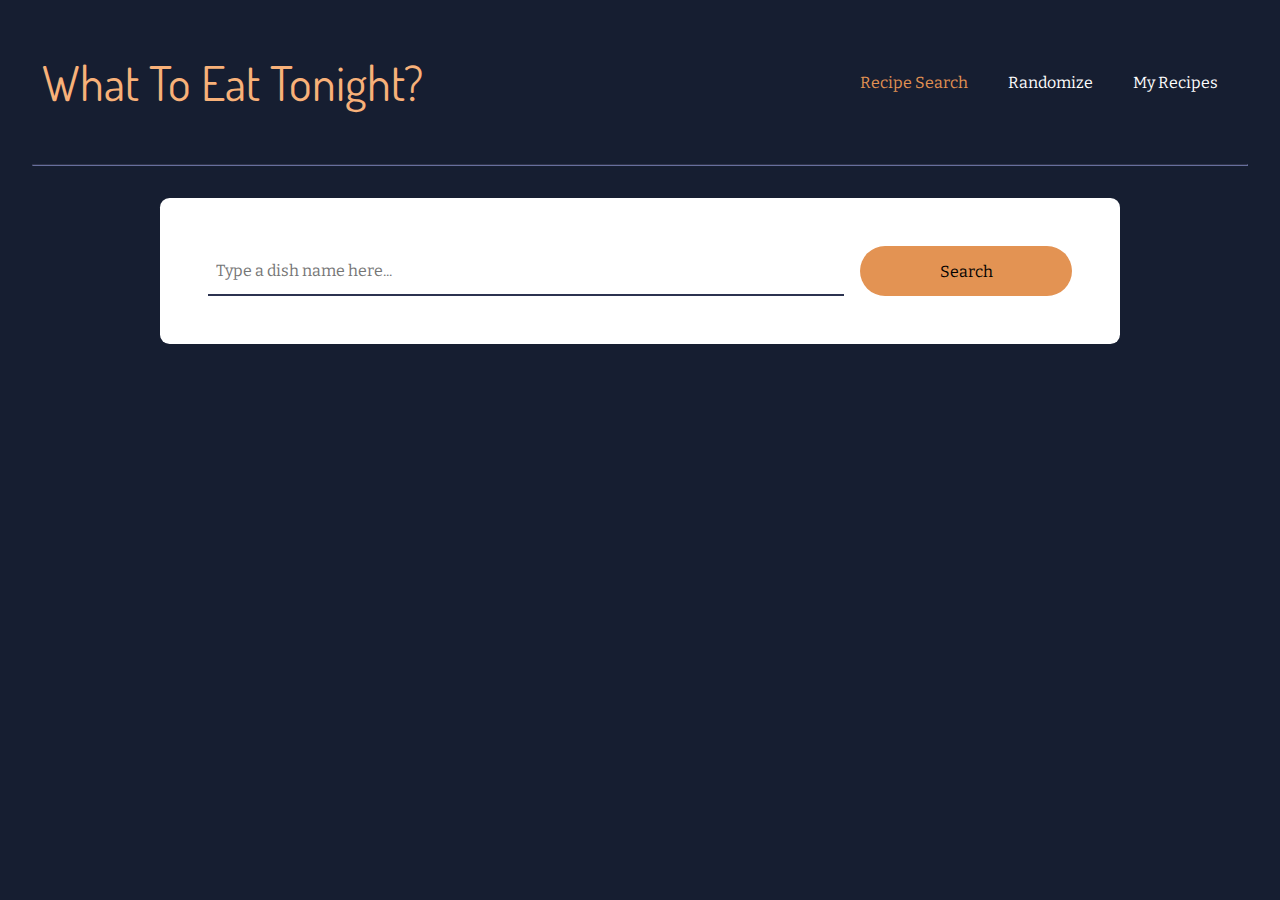
<file: Final project/index.html>
<!doctype html>
<html>
<head>
    <meta charset="UTF-8">
    <title>What To Eat Tonight</title>
    <link rel="stylesheet" href="stylesheet.css"/>
    <link href="https://fonts.googleapis.com/css2?family=Bitter:wght@400;700&family=Dosis:wght@700&display=swap" rel="stylesheet">
</head>

<body>

    <div class="header">
        <p class="web-title">What To Eat Tonight?</p>
        <div class="header-right">
            <a class="active" href="#">Recipe Search</a>
            <a href="randomizer.html">Randomize</a>
            <a href="myrecipe.html">My Recipes</a>
    
        </div>
    </div>

    <hr class="solid">
    

    <div class="container">
        <div class="search-container">
            <input 
                type="text"
                placeholder="Type a dish name here..."
                id="user-inp"
            />
            <button id="search-btn">Search</button>
        </div>
        <div id="result"></div>
    </div>


    
    
    
    <script src="script.js"></script>
</body>
</html>
</file>
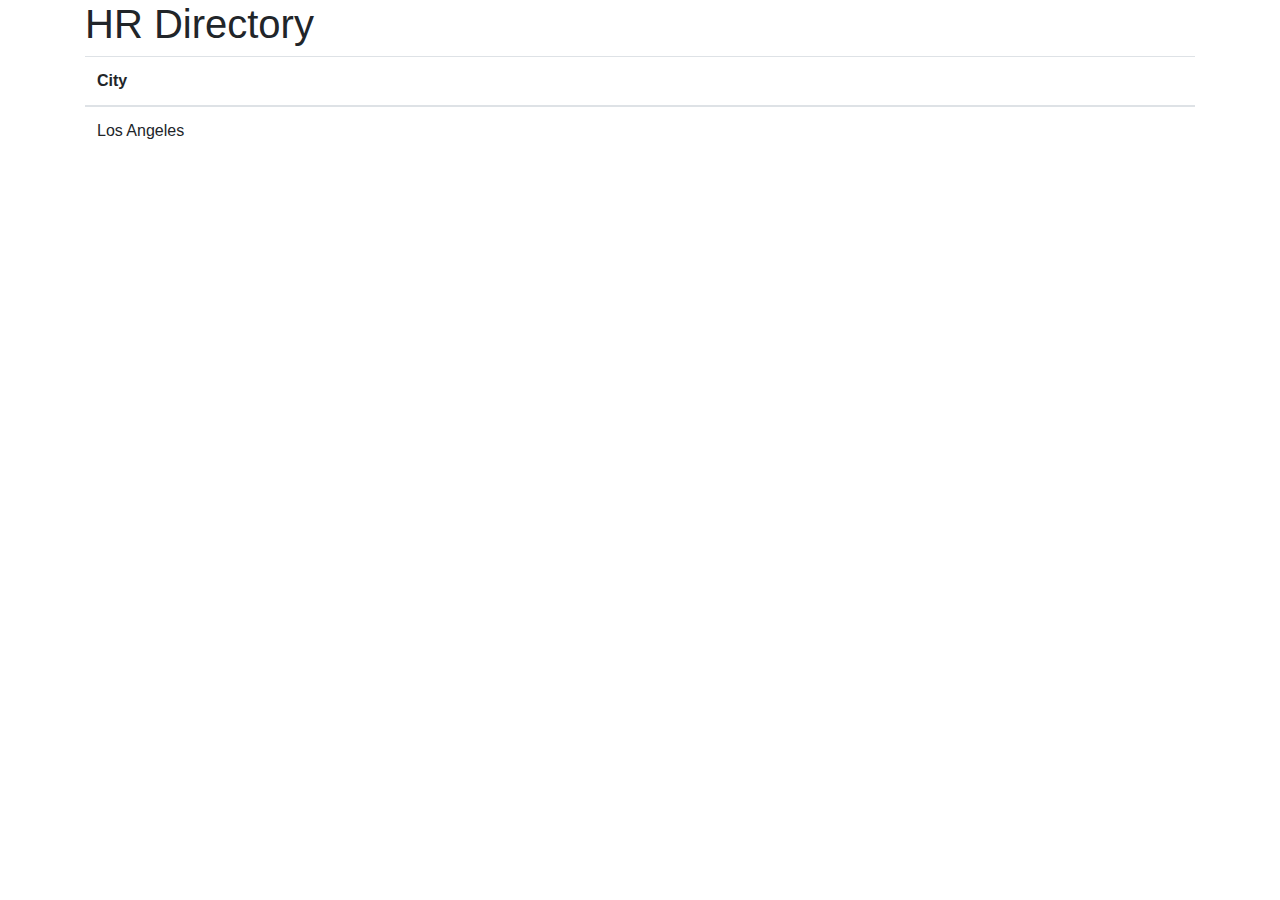
<file: Lab4 Test/index.html>
<!doctype html>
<html>
<head>
<meta charset="UTF-8">
<title>HR Directory</title>
<link rel="stylesheet" href="https://cdn.jsdelivr.net/npm/bootstrap@4.3.1/dist/css/bootstrap.min.css" integrity="sha384-ggOyR0iXCbMQv3Xipma34MD+dH/1fQ784/j6cY/iJTQUOhcWr7x9JvoRxT2MZw1T" crossorigin="anonymous">
<script src="https://d3js.org/d3.v6.min.js"></script>
</head>

<body>
	<div class="container">
		<h1>HR Directory</h1>
		
		<div id="directory">
			<table class="table" id="directoryTable">
				<thead>
					<tr>
						<th>City</th>
					</tr>
				</thead>
				<tbody>
					<tr>
						<td>Los Angeles</td>
					</tr>
				</tbody>
			</table>
		</div>
	</div>
</body>
	
<script>
	d3.csv("hr-directory.csv", function (data){
		console.log(data);
	
		//append csv data to the table
		let row = '<tr>';
		row += '<td>' + data['location.city'] + '</td>' ;
		row += '</tr>';
	
		d3.select('#directoryTable tbody').append('tr').html(row);
	});
</script>
</html>
</file>
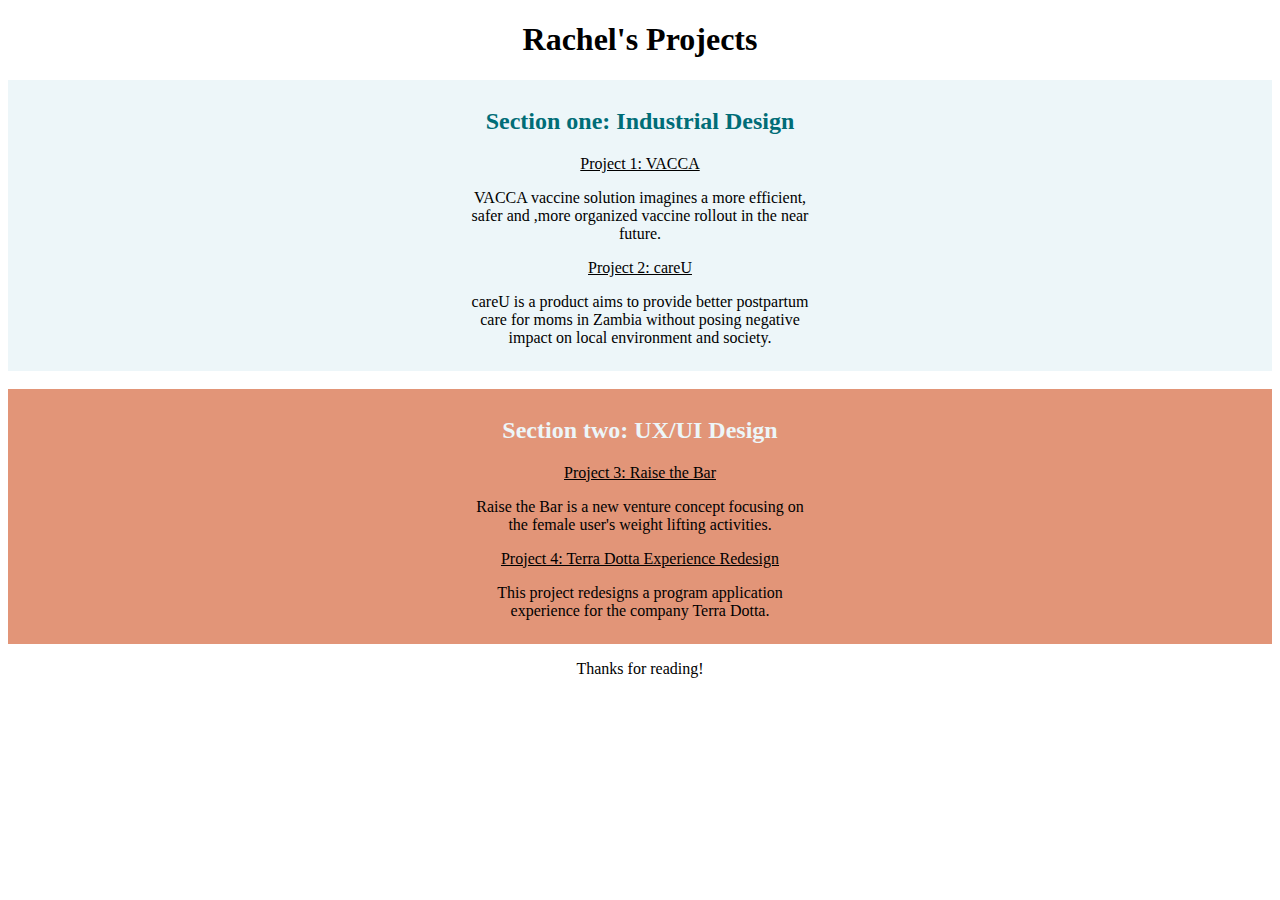
<file: pastproject.html>
<!doctype html>
<html>
<head>
<meta charset="UTF-8">
<title>pastprojects</title>
</head>

<body>
	<div align="center">
		<h1>Rachel's Projects</h1>
	</div>
	
	<div align="center" style="background-color:#edf6f9;padding:8px;">
		<h2 style="color:#006d77">Section one: Industrial Design</h2>
		
		<div style="width:350px">
			<a href="https://www.rachelqian.com/vacca" style="color:black;font-family:Avenir">Project 1: VACCA</a>
			<p style="font-family: avenir">VACCA vaccine solution imagines a more efficient, safer and ,more organized vaccine rollout in the near future.</p>
			<a href="https://www.rachelqian.com/careu" style="color:black;font-family:Avenir">Project 2: careU</a>
			<p style="font-family: Avenir">careU is a product aims to provide better postpartum care for moms in Zambia without posing negative impact on local environment and society.</p>
		</div>
		
	</div>
	<br>
	<div align="center" style="background-color:#e29578;padding:8px">
		<h2 style="color:#edf6f9">Section two: UX/UI Design</h2>
		<div style="width: 350px">
			<a href="https://www.rachelqian.com/raisethebar" style="color:black;font-family:avenir">Project 3: Raise the Bar</a>
			<p style="font-family:avenir">Raise the Bar is a new venture concept focusing on the female user's weight lifting activities.</p>
			<a href="https://www.rachelqian.com/terra-dotta-redesign" style="color: black;font-family:avenir">Project 4: Terra Dotta Experience Redesign</a>
			<p style="font-family: avenir">This project redesigns a program application experience for the company Terra Dotta.</p>
		</div>
	</div>
	
	<p align="center">Thanks for reading!</p>
	
	
	
</body>
</html>
</file>
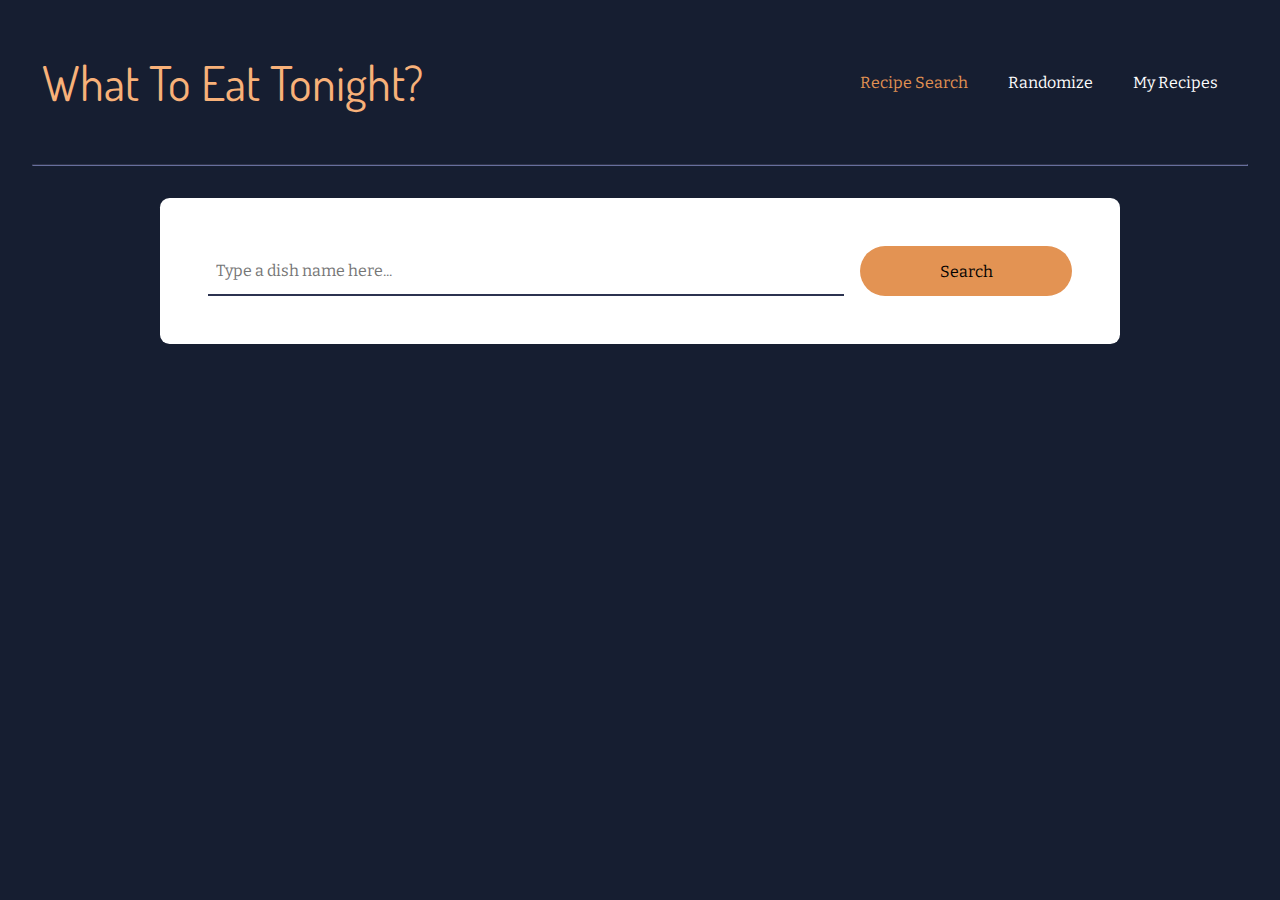
<file: Final project/index2.html>
<!doctype html>
<html>
<head>
    <meta charset="UTF-8">
    <title>What To Eat Tonight</title>
    <link rel="stylesheet" href="stylesheet.css"/>
    <link href="https://fonts.googleapis.com/css2?family=Bitter:wght@400;700&family=Dosis:wght@700&display=swap" rel="stylesheet">
</head>

<body>

    <div class="header">
        <p class="web-title">What To Eat Tonight?</p>
        <div class="header-right">
            <a class="active" href="#">Recipe Search</a>
            <a href="randomizer.html">Randomize</a>
            <a href="myrecipe.html">My Recipes</a>
    
        </div>
    </div>

    <hr class="solid">
    

    <div class="container">
        <div class="search-container">
            <input 
                type="text"
                placeholder="Type a dish name here..."
                id="user-inp"
            />
            <button id="search-btn">Search</button>
        </div>
        <div id="result"></div>
    </div>
    
    
    
    <script src="script.js"></script>
</body>
</html>
</file>
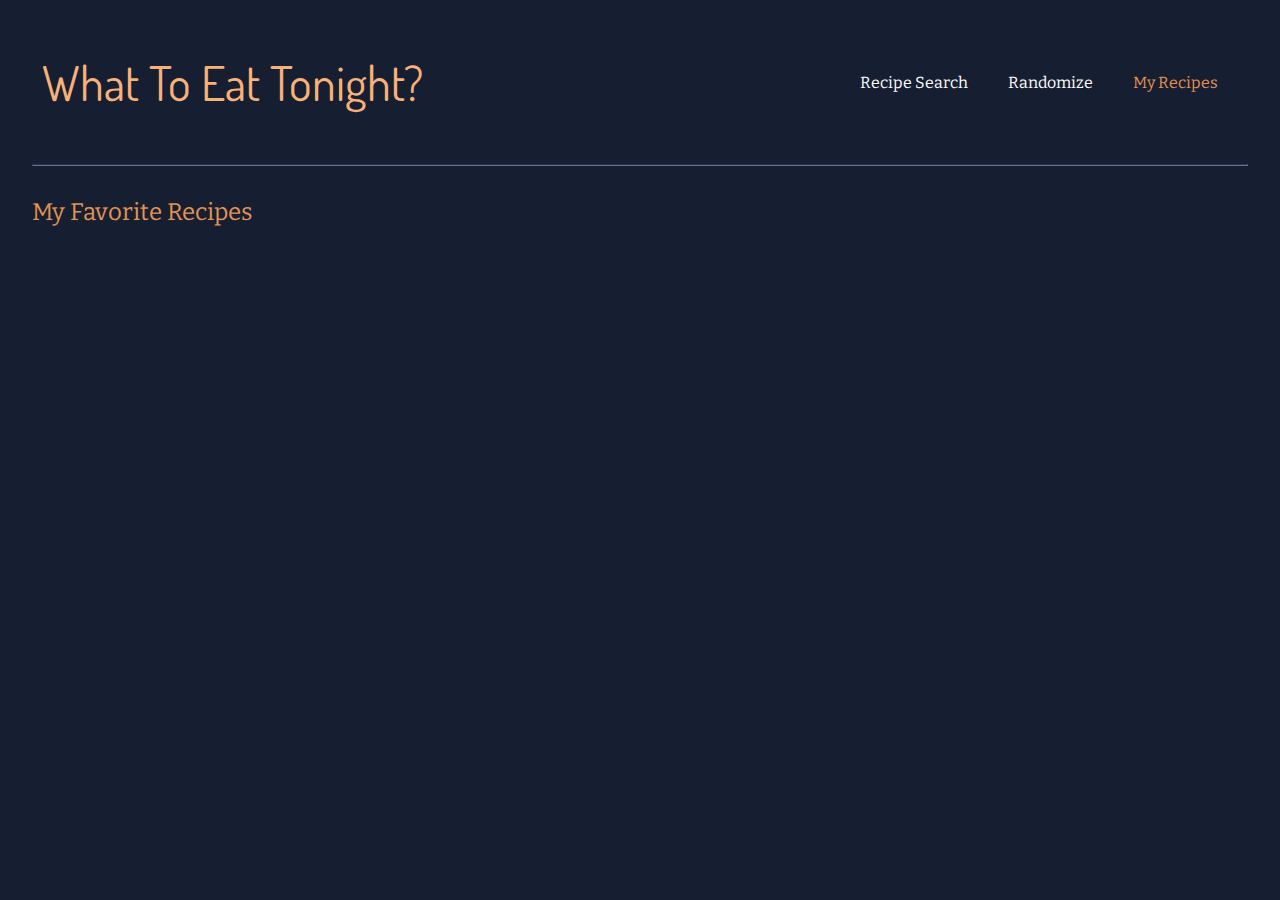
<file: Final project/myrecipe.html>
<!doctype html>
<html>
<head>
    <meta charset="UTF-8">
    <title>What To Eat Tonight</title>
    <link rel="stylesheet" href="stylesheet.css"/>
    <link href="https://fonts.googleapis.com/css2?family=Bitter:wght@400;700&family=Dosis:wght@700&display=swap" rel="stylesheet">
</head>

<body>

    <div class="header">
        <p class="web-title">What To Eat Tonight?</p>
        <div class="header-right">
            <a href="index.html">Recipe Search</a>
            <a href="randomizer.html">Randomize</a>
            <a class="active" href="#">My Recipes</a>
    
        </div>
    </div>

    <hr class="solid">

    <div class="myrecipe-container">
        <h3>My Favorite Recipes</h3>
        <div id="fav-meals-con"></div>
    </div>
    

    
      
    
    <script>
        let savedMeals = JSON.parse(localStorage.getItem("savedMeals"));

        if(savedMeals !== null) {   
            let parent = document.getElementById("fav-meals-con");

            for(let i = 0; i < savedMeals.length; i++) {
                let meal = savedMeals[i];


                let card = document.createElement("div");
                card.classList.add("card");

                let cardImg = document.createElement("img");
                cardImg.classList.add("card-img-top");
                cardImg.src = meal.strMealThumb;
                cardImg.alt = meal.strMeal;
                card.appendChild(cardImg);

                let cardBody = document.createElement("div");
                cardBody.classList.add("card-body");
                card.appendChild(cardBody);

                let cardTitle = document.createElement("h5");
                cardTitle.classList.add("card-title");
                cardTitle.textContent = meal.strMeal;
                cardBody.appendChild(cardTitle);

                parent.appendChild(card);
            }
        }

    </script>
    


</body>
</html>
</file>
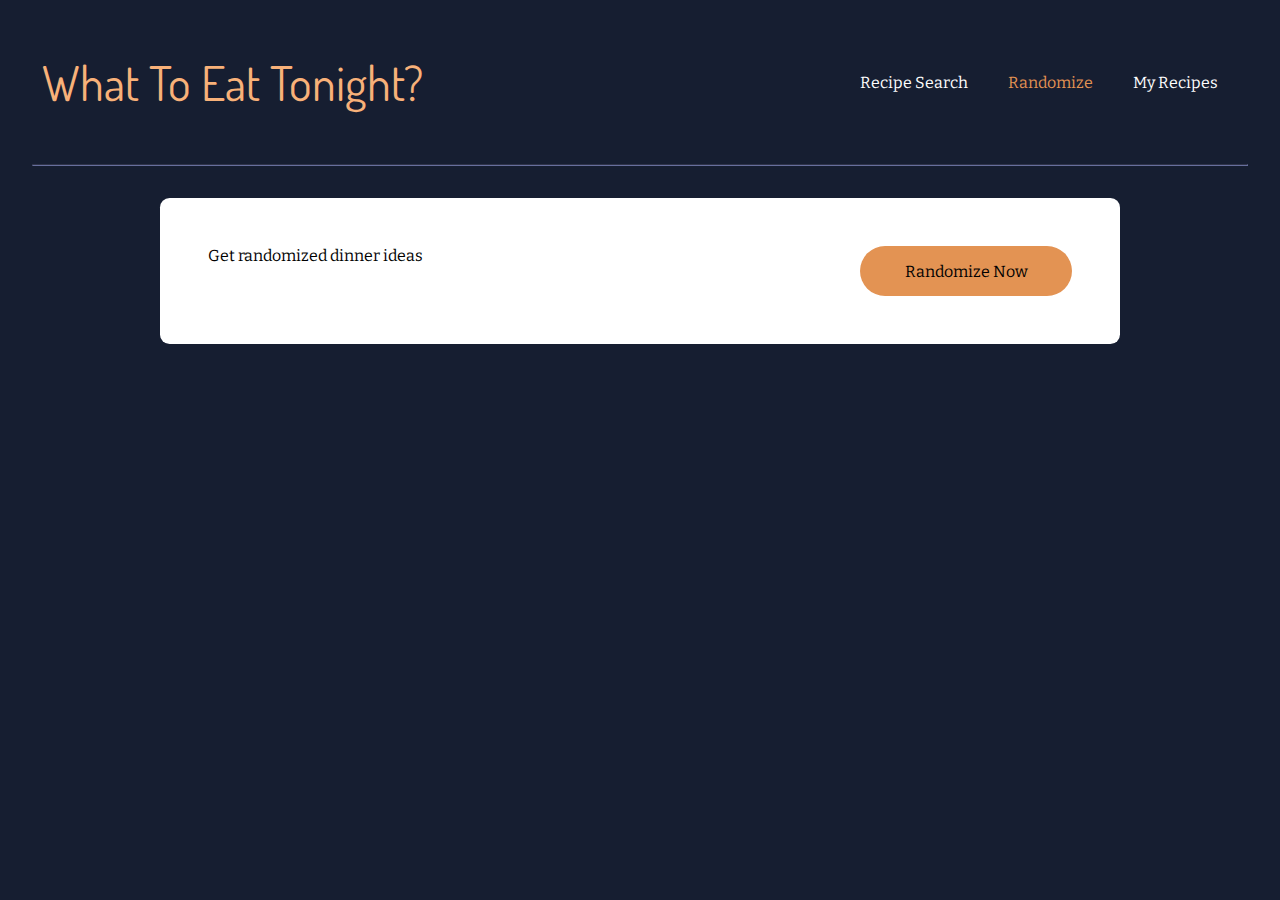
<file: Final project/randomizer.html>
<!doctype html>
<html>
<head>
<meta charset="UTF-8">
<title>Randomizer</title>
<link rel="stylesheet" href="stylesheet.css"/>
<link href="https://fonts.googleapis.com/css2?family=Bitter:wght@400;700&family=Dosis:wght@700&display=swap" rel="stylesheet">
</head>
</head>

<body>
    
    <div class="header">
        <p class="web-title">What To Eat Tonight?</p>
        <div class="header-right">
            <a href="index.html">Recipe Search</a>
            <a class="active" href="#">Randomize</a>
            <a href="myrecipe.html"#>My Recipes</a>
    
        </div>
    </div>

    <hr class="solid">

    <div class="container">
        <div class="search-container">
            <p>Get randomized dinner ideas</p>
            <button id="random-btn">Randomize Now</button>
        </div>
        <div id="result"></div>
        <div id="meal-container"></div>

    </div>


    <script src="randomizerscript.js"></script>
    

</body>
</html>
</file>
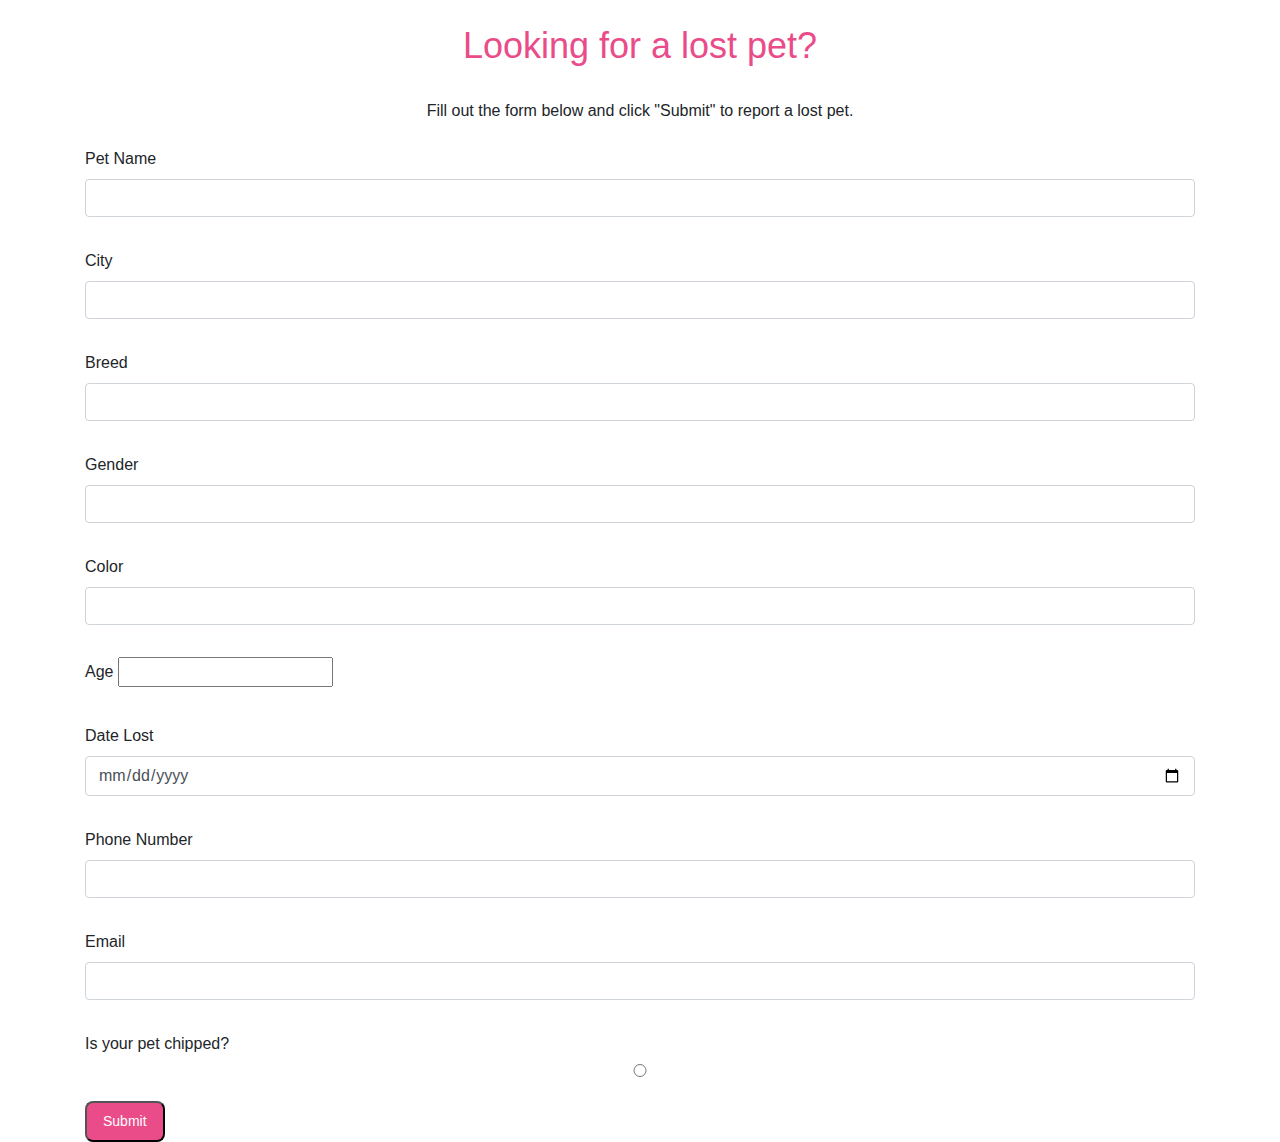
<file: Lab 3 Mad Libs/Lab 3_Mad Libs Project_Rachel Qian.html>
<!doctype html>
<html lang="en">
<head>
	<meta charset="UTF-8">
	<link rel="stylesheet" href="https://stackpath.bootstrapcdn.com/bootstrap/4.1.1/css/bootstrap.min.css">
	<link rel="stylesheet" href="Stylesheet.css">
	<title>Lab 3: Mad Libs Project</title>
</head>

<body>
	<div class="container">
		<h1 id="heading">Looking for a lost pet?</h1>
		<p id="description">Fill out the form below and click "Submit" to report a lost pet.</p>
		<form method="get" id="form">
			<div class="form-group">
				<label for="pet person">Pet Name</label>
				<input type="text" class="form-control" id="pet name" name="Pet Name">
			</div>
			<div class="form-group">
				<label for="city">City</label>
				<input type="text" class="form-control" id="city" name="City">
			</div>
			<div class="form-group">
				<label for="breed">Breed</label>
				<input type="text" class="form-control" id="breed" name="breed">
			</div>
			<div class="form-group">
				<label for="gender">Gender</label>
				<input type="text" class="form-control" id="gender" name="gender">
			</div>
			<div class="form-group">
				<label for="color">Color</label>
				<input type="text" class="form-control" id="color" name="color">
			</div>
			<div class="form-group">
				<label for="age">Age</label>
				<input type="number" class="age" id="age" name="age">
			</div>
			<div class="form-group">
				<label for="date lost">Date Lost</label>
				<input type="date" class="form-control" id="date lost" name="date lost">
			</div>
			<div class="form-group">
				<label for="phone number">Phone Number</label>
				<input type="text" class="form-control" id="phone number" name="phone number">
			</div>
			<div class="form-group">
				<label for="email">Email</label>
				<input type="email" class="form-control" id="email" name="email">
			</div>
			<div class="form-group">
				<label for="chip">Is your pet chipped?</label>
				<input type="radio" class="form-control" id="chip" name="chip">
			</div>
			<button id="submit" type="submit" class="button-primary">Submit</button>
		</form>
		<div id="story"></div>
	</div>
</body>
	
	
<script>
	document.getElementById('submit').addEventListener('click', function(event){
		event.preventDefault();
		console.log(document.getElementById('pet name').value);
		console.log(document.getElementById('city').value);
		console.log(document.getElementById('breed').value);
		console.log(document.getElementById('color').value);
		console.log(document.getElementById('gender').value);
		console.log(document.getElementById('age').value);
		console.log(document.getElementById('date lost').value);
		console.log(document.getElementById('phone number').value);
		console.log(document.getElementById('email').value);
		console.log(document.getElementById('chip').value);

	
		//Hide the form when submitted
		document.getElementById('form').style.display = "none";
		document.getElementById('heading').style.display = "none";
		document.getElementById('description').style.display = "none";

		//Put the input into a sentence. "Thanks for submitting the infromation. We will help you look for "pet name" in "city".
		document.getElementById('story').innerHTML = 'Thanks for submitting the information. We will help look for ' + document.getElementById('pet name').value + ' in ' + document.getElementById('city').value + '. ' + 'We will contact you at ' + document.getElementById('phone number').value + ' once we have any information about ' + document.getElementById('pet name').value;
	


	
	})

	

</script>
</html>
</file>
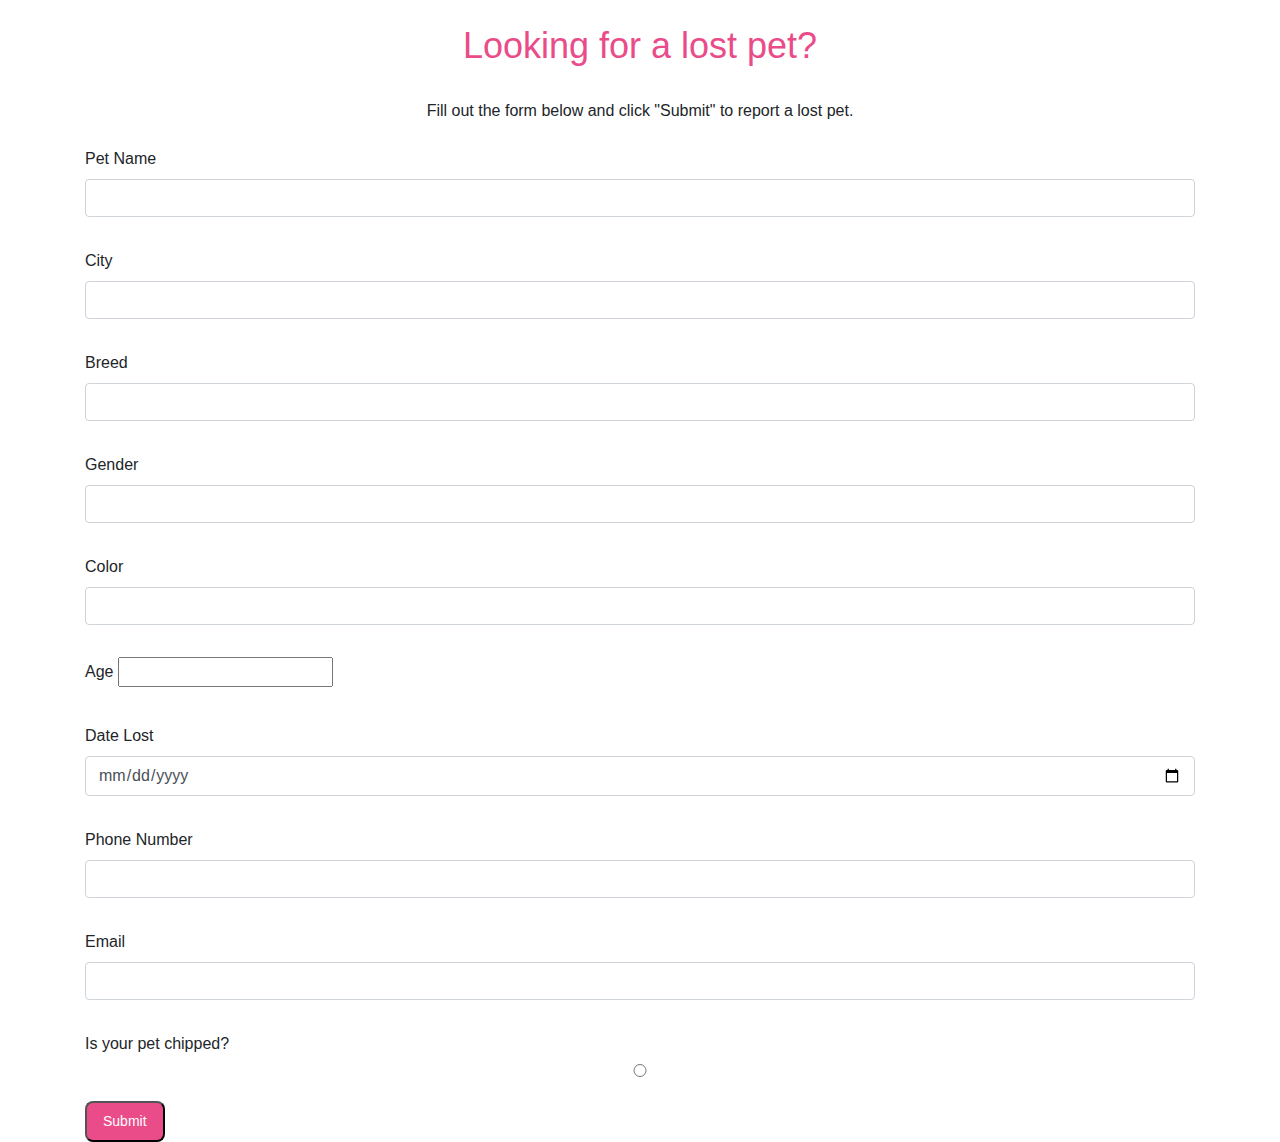
<file: Lab 3 Mad Libs/Lab 3_Mad_Libs_Project_Rachel_Qian.html>
<!doctype html>
<html lang="en">
<head>
	<meta charset="UTF-8">
	<link rel="stylesheet" href="https://stackpath.bootstrapcdn.com/bootstrap/4.1.1/css/bootstrap.min.css">
	<link rel="stylesheet" href="Stylesheet.css">
	<title>Lab 3: Mad Libs Project</title>
</head>

<body>
	<div class="container">
		<h1 id="heading">Looking for a lost pet?</h1>
		<p id="description">Fill out the form below and click "Submit" to report a lost pet.</p>
		<form method="get" id="form">
			<div class="form-group">
				<label for="pet person">Pet Name</label>
				<input type="text" class="form-control" id="pet name" name="Pet Name">
			</div>
			<div class="form-group">
				<label for="city">City</label>
				<input type="text" class="form-control" id="city" name="City">
			</div>
			<div class="form-group">
				<label for="breed">Breed</label>
				<input type="text" class="form-control" id="breed" name="breed">
			</div>
			<div class="form-group">
				<label for="gender">Gender</label>
				<input type="text" class="form-control" id="gender" name="gender">
			</div>
			<div class="form-group">
				<label for="color">Color</label>
				<input type="text" class="form-control" id="color" name="color">
			</div>
			<div class="form-group">
				<label for="age">Age</label>
				<input type="number" class="age" id="age" name="age">
			</div>
			<div class="form-group">
				<label for="date lost">Date Lost</label>
				<input type="date" class="form-control" id="date lost" name="date lost">
			</div>
			<div class="form-group">
				<label for="phone number">Phone Number</label>
				<input type="text" class="form-control" id="phone number" name="phone number">
			</div>
			<div class="form-group">
				<label for="email">Email</label>
				<input type="email" class="form-control" id="email" name="email">
			</div>
			<div class="form-group">
				<label for="chip">Is your pet chipped?</label>
				<input type="radio" class="form-control" id="chip" name="chip">
			</div>
			<button id="submit" type="submit" class="button-primary">Submit</button>
		</form>
		<div id="story"></div>
	</div>
</body>
	
	
<script>
	document.getElementById('submit').addEventListener('click', function(event){
		event.preventDefault();
		console.log(document.getElementById('pet name').value);
		console.log(document.getElementById('city').value);
		console.log(document.getElementById('breed').value);
		console.log(document.getElementById('color').value);
		console.log(document.getElementById('gender').value);
		console.log(document.getElementById('age').value);
		console.log(document.getElementById('date lost').value);
		console.log(document.getElementById('phone number').value);
		console.log(document.getElementById('email').value);
		console.log(document.getElementById('chip').value);

	
		//Hide the form when submitted
		document.getElementById('form').style.display = "none";
		document.getElementById('heading').style.display = "none";
		document.getElementById('description').style.display = "none";

		//Put the input into a sentence. "Thanks for submitting the infromation. We will help you look for "pet name" in "city".
		document.getElementById('story').innerHTML = 'Thanks for submitting the information. We will help look for ' + document.getElementById('pet name').value + ' in ' + document.getElementById('city').value + '. ' + 'We will contact you at ' + document.getElementById('phone number').value + ' or ' + document.getElementById('email').value + ' once we have any information about ' + document.getElementById('pet name').value + ".";
	


	
	})

	

</script>
</html>
</file>
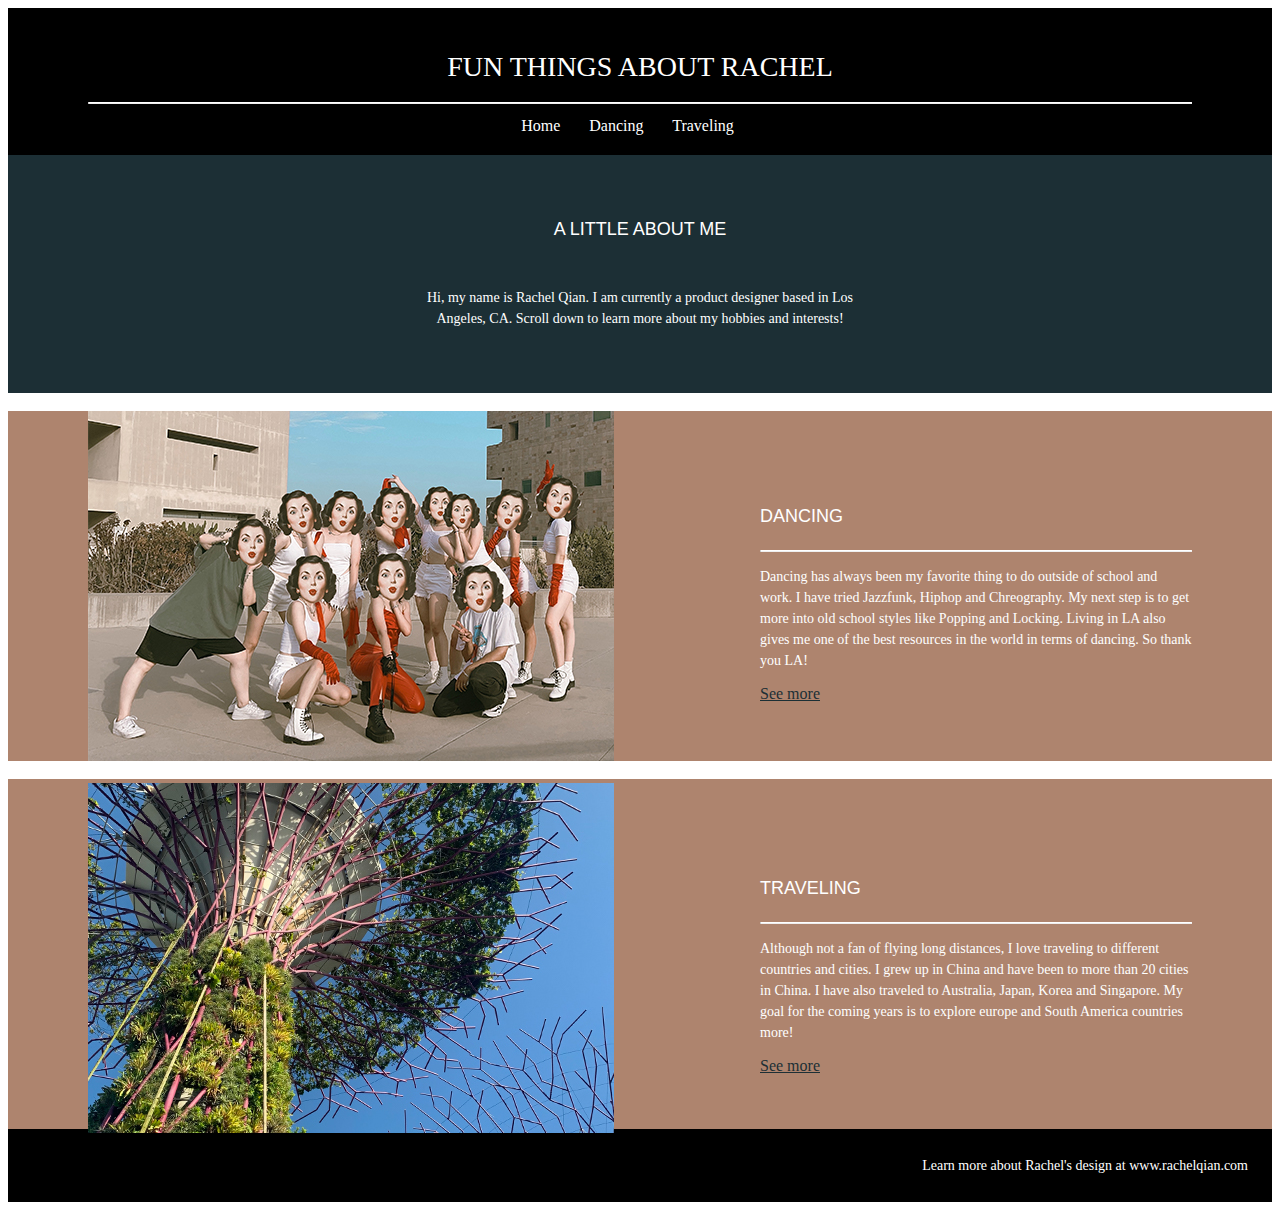
<file: Lab2/interests&hobbies-Homepage.html>
<!doctype html>
<html>
<head>
	<meta charset="UTF-8">
	<title>Untitled Document</title>
	<link rel="stylesheet" href="Stylesheet.css">
</head>

<body>
	<div class="header"> <!--Header-->
		<h1>FUN THINGS ABOUT RACHEL</h1>
		<hr class="solid">
	</div>
	
	<div style="background-color:black;text-align:center;padding-bottom:20px">  <!--topnav-->
      	<a href="interests&hobbies-Homepage.html" style="color:white;text-decoration:none;padding-right:25px">Home</a> 
		<a href="interests&hobbies-sub1.html" style="color:white;text-decoration:none;padding-right:25px">Dancing</a> 
		<a href="interests&hobbies-sub2.html" style="color:white;text-decoration:none;padding-right:25px">Traveling</a>
	</div>
	


	<div class="fullcontainer" style="background-color:#1C2F35;padding-top:50px;padding-bottom:50px;padding-left:400px;padding-right:400px">
			<h2 style="color:white;text-align: center">A LITTLE ABOUT ME</h2><br>
			<p style="color:white;text-align: center">Hi, my name is Rachel Qian. I am currently a product designer based in Los Angeles, CA. Scroll down to learn more about my hobbies and interests!</p>
	</div>
	
	<br>
	
	<div class="fullcontainer" style="background-color:#AE846E;height:350px;padding-left:60px;padding-right:60px;padding:0px;padding-left:80px">
		<div class="column">	
			<img src="dancing01.jpg" style="display: inline-block">
		</div>
		<div class="column">
			<div style="padding:80px;color:white">
				<h2 style="display: inline-block">DANCING</h2>
				<hr class="solid">
				<p>Dancing has always been my favorite thing to do outside of school and work. I have tried Jazzfunk, Hiphop and Chreography. My next step is to get more into old school styles like Popping and Locking. Living in LA also gives me one of the best resources in the world in terms of dancing. So thank you LA!</p>
				<a href="interests&hobbies-sub1.html" style="color:#1C2F35">See more</a>
			</div>
		</div>
	</div>
	
	<br>
	
	<div class="fullcontainer" style="background-color:#AE846E;height:350px;padding-left:60px;padding-right:60px;padding:0px;padding-left:80px">
		<div class="column">	
			<img src="travel01.jpg" style="display: inline-block">
		</div>
		<div class="column">
			<div style="padding:80px;color:white">
				<h2 style="display: inline-block">TRAVELING</h2>
				<hr class="solid">
				<p>Although not a fan of flying long distances, I love traveling to different countries and cities. I grew up in China and have been to more than 20 cities in China. I have also traveled to Australia, Japan, Korea and Singapore. My goal for the coming years is to explore europe and South America countries more!</p>
				<a href="interests&hobbies-sub2.html" style="color:#1C2F35">See more</a>
			</div>
		</div>
	</div>
	

	
	<div class="footer">
		<p>Learn more about Rachel's design at www.rachelqian.com</p>
	</div>
	
</body>
</html>
</file>
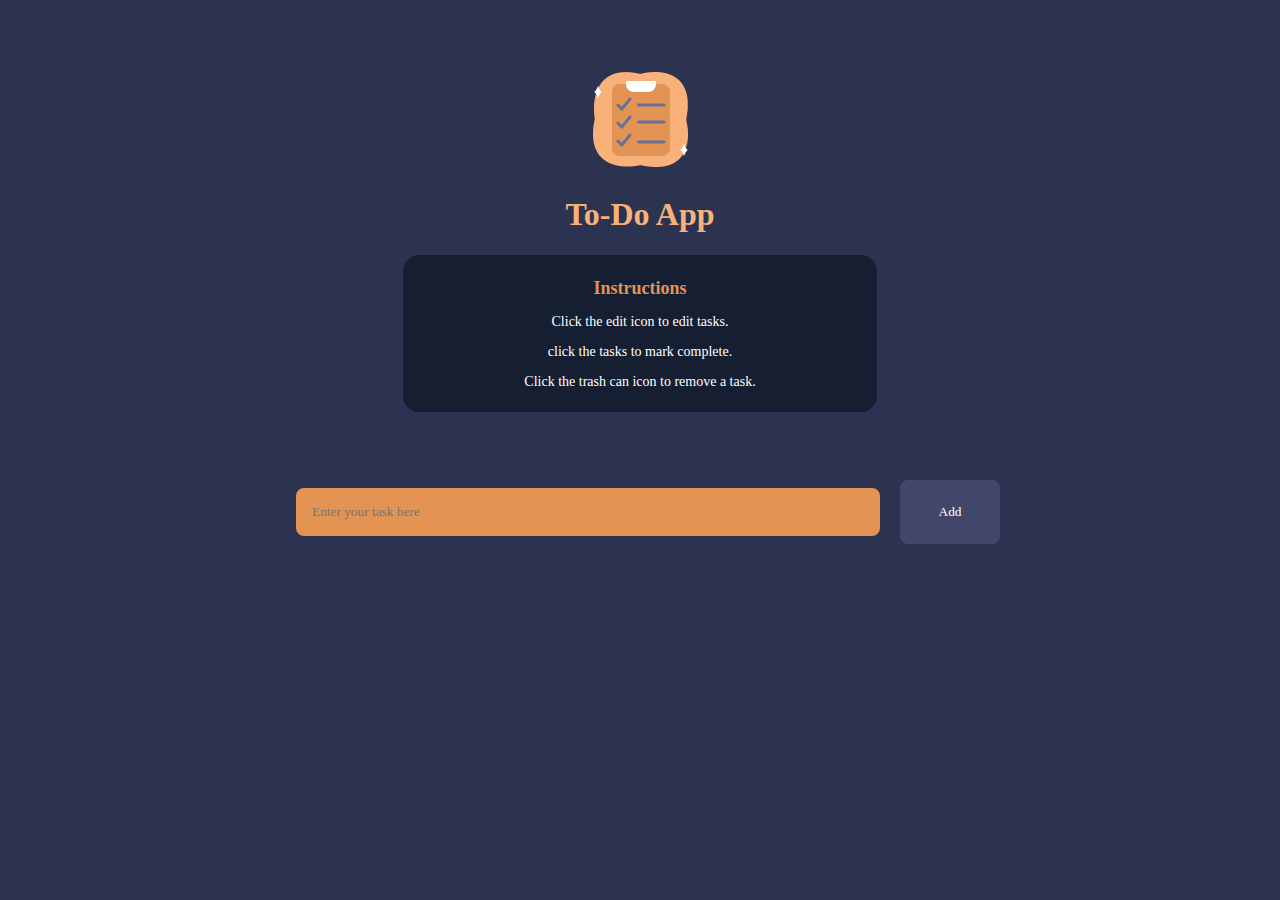
<file: Lab5TODOApp/Index3.html>
<!doctype html>
<html>
<head>
<meta charset="UTF-8">
<title>TODO App</title>
<link rel="stylesheet" type="text/css" href= "stylesheetfortodoapp.css">
<link
	rel="stylesheet"
 	href="https://cdnjs.cloudflare.com/ajax/libs/font-awesome/6.2.0/css/all.min.css"
/>
</head>

<body>
	<div class="headline">
		<img src="Icon2.png" alt="Icon">
		<h1>To-Do App</h1>
		<div style="color:white;background-color: #161E31; width: 40%; padding: 8px; text-align: center; border-radius: 16px; margin: 0 auto">
			<h2>Instructions</h2>
			<p>Click the edit icon to edit tasks.</p>
			<p>click the tasks to mark complete.</p>
			<p>Click the trash can icon to remove a task.</p>
		</div>
	</div>
	<div class="container">
		<div id="new-task">
			<input type="text" placeholder="Enter your task here">
			<button id="push">Add</button>
		</div>
		<div id="tasks"></div>
	</div>
	
	
</body>
	<!-- Script -->
	<script src="scriptfinal.js"></script>
	
</html>
</file>
<file: Final project/stylesheet.css>
@charset "UTF-8";
/* CSS Document */

*{
    padding:0;
    margin: 0;
    box-sizing: border-box;
    font-family: "Bitter", sans-serif;   
}

body{
    background-color: #161E31;
}

.container {
    background-color: white;
    font-size: 16px;
    padding: 3em 3em;
    width: 90vw;
    max-width: 60em;
    text-align: left;
    left: 50%;
    top: 1em;
    border-radius: 0.6em;
    margin: auto;
}

.search-container {
    width: 100%;
    display: grid;
    grid-template-columns: 9fr 3fr;
    gap: 1em;
}

.search-container input {
    font-size: 1em;
    padding: 0.5em;
    border: none;
    outline: none;
    border-bottom: 2px solid #2C3350;
}

.search-container button {
    font-size: 1em;
    background-color: #E39353;
    border: none;
    font-weight: 400;
    border-radius: 2em;

}

.search-container button:hover {
    font-size: 1em;
    background-color: #F8B179;
    border: none;
    font-weight: 400;
    border-radius: 2em;
}

.search-container button:active{
    font-size: 1em;
    background-color: #676F9D;
    border: none;
    font-weight: 400;
    border-radius: 2em;
}


img {
    display: block;
    width: 100%;
    padding: 0 3em 0 0;
}

pre {
    white-space: pre-wrap;
    word-wrap: break-word;
    font-size:16px;
    color: #2C3350;
    padding-bottom: 1.5em;
}


h2 {
    color: #2C3350;
    padding: 50px 0;
    font-size: 28px;
}

a {
    color: white;
}

.parent {
    display: grid;
    grid-template-columns: repeat(5, 1fr);
    grid-template-rows: repeat(5, 1fr);
    grid-column-gap: 10px;
    grid-row-gap: 10px;
    }
    
    .name { 
        grid-area: 1 / 1 / 2 / 6; 
    }
    .img { grid-area: 2 / 1 / 6 / 3; }
    .details { grid-area: 2 / 3 / 6 / 6; }



h3{
    color: #E39353;
    font-size: 24px;
    font-weight: 400;
    padding-bottom: 10px;
}

.btn-secondary {
    font-size: 1em;
    background-color: white;
    border: solid;
    border-color: #E39353;
    color: #E39353;
    font-weight: 400;
    border-radius: 2em;
    padding: 10px 20px;
}

.btn-secondary:hover {
    font-size: 1em;
    background-color: #E39353;
    border: solid;
    color: white;
    font-weight: 400;
    border-radius: 2em;
    padding: 10px 20px;
}

.btn-secondary:active {
    font-size: 1em;
    background-color: #676F9D;
    border: solid;
    color: white;
    font-weight: 400;
    border-radius: 2em;
    padding: 10px 20px;
}

.header {
    display: flex;
    align-items: center;
    overflow: hidden;
    padding: 20px 10px;
    justify-content: space-between;
    margin: 2em;
}

.header a {
    float: left;
    color: white;
    text-align: center;
    text-decoration: none;
    font-size: 16px;
    line-height: 25px;
    padding:0 20px;
}

.header a.active {
    color:#E39353
}

.header a:hover {
    color:#F8B179;
}

.web-title {
    font-family: "Dosis";
    font-size: 48px;
    color: #F8B179;
}

.header-right {
    float: right;
    display: block;
  }

  hr.solid {
    border-color: #676F9D;
    margin: 2em 2em;
  }

  #random-btn {
    height: 50px;
  }

  #search-btn{
    height:50px;
  }

  .myrecipe-container {
     margin: 2em;
  }

  .card {
    display: inline-block;
    width: 22%;
    margin: 10px;
    padding: 10px;
    border: none;
    box-shadow: none;
    text-align: center;
    background-color: white;
    border-radius: 10px;
}

.card img {
    width: 100%;
    height: auto;
}

.card h5 {
    margin-top: 10px;
    margin-bottom: 5px;
}

.container {
    display: flex;
    flex-wrap: wrap;
    justify-content: space-between;
}

#fav-meals-con {
    display: flex;
    flex-direction: row;
    flex-wrap: wrap;
    
}
</file>
<file: Lab 3 Mad Libs/Stylesheet.css>
@charset "UTF-8";
/* CSS Document */

h1{
	font-family:Gotham, "Helvetica Neue", Helvetica, Arial, "sans-serif";
	font-size:36px;
	font-weight: 50;
	text-align: center;
	padding: 24px;
	color: #EA4C89;
}

#description{
	text-align: center;
}

.button-primary{
	padding: 8px 16px;
	background-color: #EA4C89;
	color: #ffffff;
	font-size: 14px;
	border-radius: 8px;
	border-color: none;
}


.form-group{
	padding: 8px 0px;
}

#stoty{
	background-color: #EA4C89;
	color: white;
	
}
</file>
<file: Lab2/Stylesheet.css>
@charset "UTF-8";
/* CSS Document */

.header{
	background-color:black;
	font-family:Gotham;
	font-size:14px;
	font-weight: 50;
	text-align: center;
	padding-top:24px;
	padding-bottom: 6px;
	padding-left:80px;
	padding-right:80px;
	color:white;
}

.topnav {
	background-color:black;
	text-align:center;
}

.navfont{
	text-align:center;
	color:white;
	font-family:Gotham;
	font-size:12px;
	text-decoration: none;
	padding-right:25px;
}

.footer{
	background-color:black;
	padding:12px;
	padding-right:24px;
	color:white;
	font-family:Gotham;
	font-size:12px;
	text-align:right;
}

.row:after {
  content: "";
  display: table;
  clear: both;
}



.fullcontainer{
	padding:10px;
}




.column{
	float:left;
	width:50%;
	overflow: scroll;
}

.gallerytile{
	height:200px;
	width:200px;
	background-color:#1C2F35;
	margin:10px;
}



hr.solid {
  border-top: .3px solid white;
}


h1{
	text-align: center;
	font-weight:200;
}

h2{
	text-align:left;
	font-size:18px;
	font-family:Gotham, "Helvetica Neue", Helvetica, Arial, "sans-serif";
	font-weight:500;
}

p{
	font-family:Helvetica Neue;
	font-size:14px;
	line-height:1.5;
	
	
}

.button {
  background-color: #1C2F35; /* Green */
  border: none;
  color: white;
  padding: 15px 32px;
  text-align: center;
  text-decoration: none;
  display: inline-block;
  font-size: 16px;
  border-radius: 5px;
  font-family:"Gill Sans", "Gill Sans MT", "Myriad Pro", "DejaVu Sans Condensed", Helvetica, Arial, "sans-serif";
}
</file>
<file: Lab5TODOApp/stylesheetfortodoapp.css>
@charset "UTF-8";
/* CSS Document */

body {
	background-color: #2C3350;
	padding: 60px;
}

h1{
	color: #F8B179;
	font-size: 32px;
	font-family: "Poppins";
}

p{
	color: white;
	font-size: 14px;
	font-family: "Poppins";
}

.headline{
	text-align: center;
	padding-bottom: 40px;
}


.container{
	text-align: center;
	padding: 20px;
}

#new-task input{
	background-color: #E39353;
	padding: 16px;
	border-radius: 8px;
	width: 50%;
	border: none;
	border-style: none;
	font-family: "Poppins";
	margin: 16px;
	color: white;
}

#push{
	padding: 24px;
	color: white;
	background-color: #424669;
	border: none;
	border-radius: 8px;
	width: 100px;
	font-family: "Poppins";
}

#tasks{
	color: white;
	padding: 16px;
	background-color: #161E31;
	width: 60%;
	text-align:left;
	border-radius: 8px;
	position: relative;
	margin-top: 12px;
}

.task span {
  font-family: "Poppins";
  font-size: 16px;
  font-weight: 400;
}

#taskname{
	color: white;
	padding: 24px;
}

.completed {
  text-decoration: line-through;
}

.delete {
	border-radius: 4px;
	border: none;
    background-color: #E39353;
	padding: 12px;
	margin: 8px;
	position:absolute;
	right: 8px;
}

.edit{
	border-radius: 4px;
	border: none;
    background-color: #161E31;
	padding: 12px;
	margin: 8px;
	color: white;
}


h2{
	font-size: 18px;
	color: #E39353;
	font-family: "Poppins";
	
}
</file>
